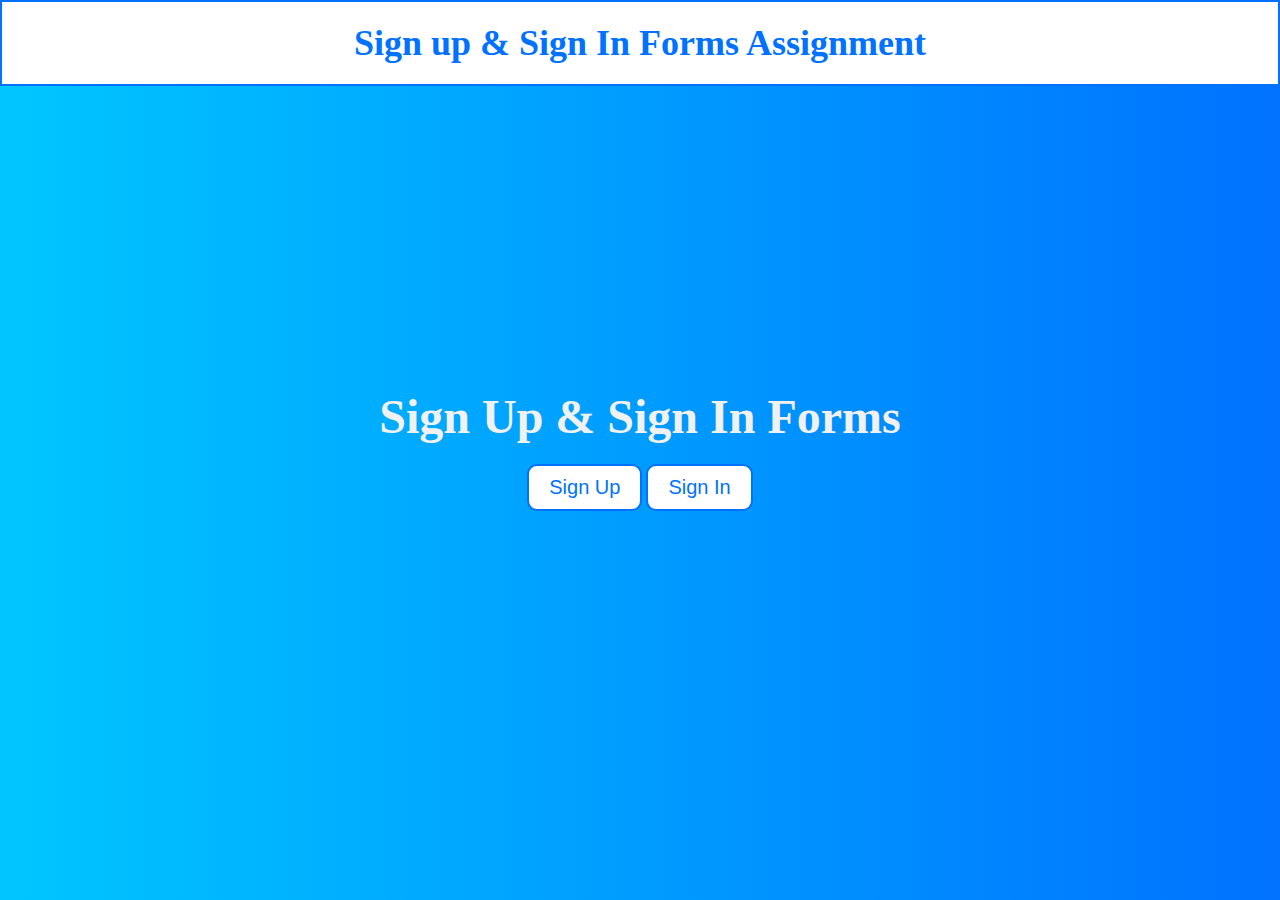
<file: index.html>
<!DOCTYPE html>
<html lang="en">
<head>
    <meta charset="UTF-8">
    <meta name="viewport" content="width=device-width, initial-scale=1.0">
    <title>Document</title>
    <link rel="stylesheet" href="style.css">
</head>
<body>
    <div class="indexMain">
        <div class="indexNavbar">
            <p>Sign up & Sign In Forms Assignment</p>
        </div>
        <div>
            <h1 class="indexHeading">Sign Up & Sign In Forms</h1>
        </div>
        <div>
            <div class="buttons">
                <button class="indexbtn" onclick="signUpPage()">Sign Up</button>
                <button class="indexbtn" onclick="logInPage()">Sign In</button>
            </div>
        </div>
    </div>

    <script src="app.js"></script>
</body>
</html>
</file>
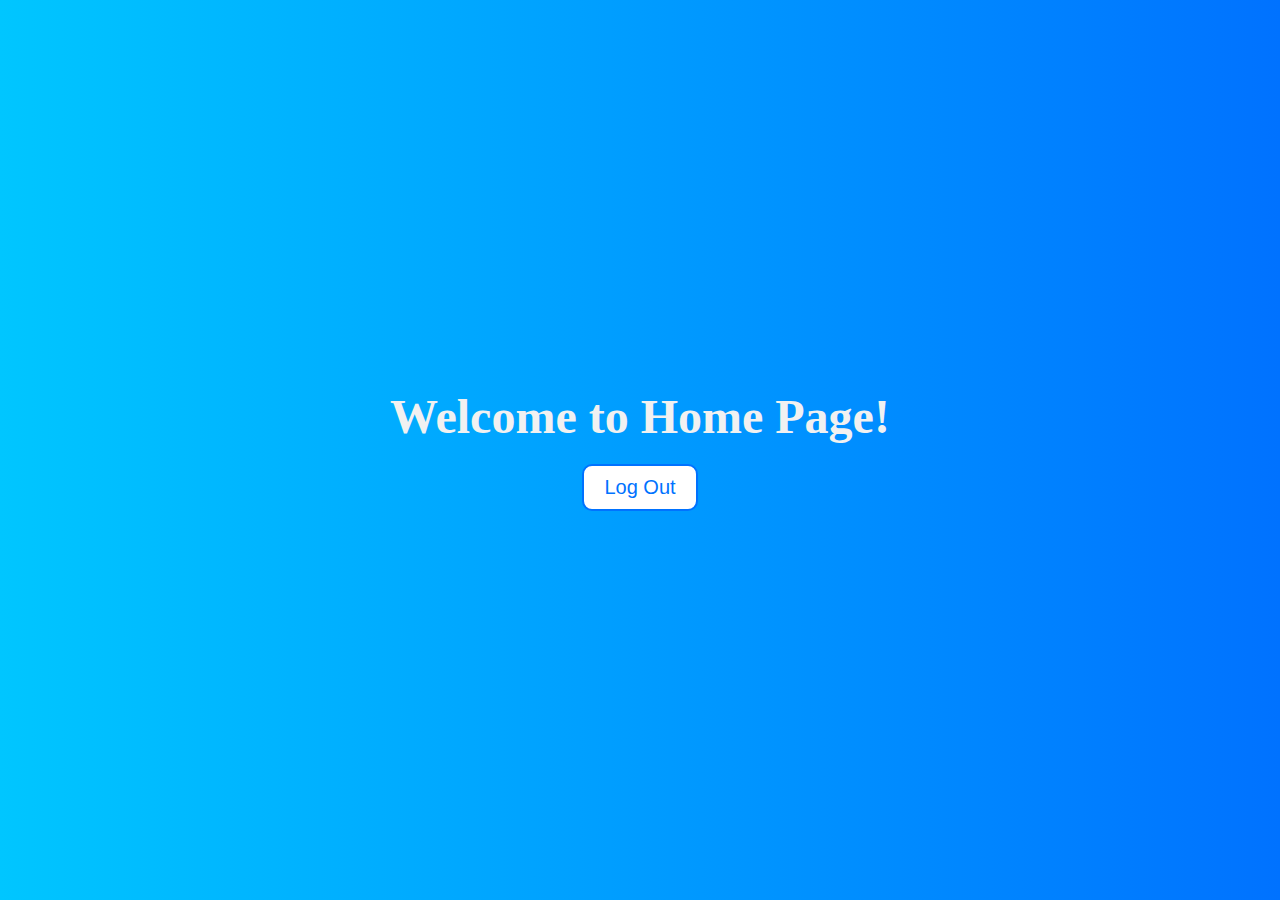
<file: home.html>
<!DOCTYPE html>
<html lang="en">
  <head>
    <meta charset="UTF-8" />
    <meta name="viewport" content="width=device-width, initial-scale=1.0" />
    <title>Document</title>
    <link rel="stylesheet" href="style.css">
  </head>
  <body>
    <div class="indexMain">
      <h1 id="homeHeading" class="indexHeading"></h1>
      <button class="indexbtn" onclick="homeClose()">Log Out</button>
    </div>

    <script src="app.js"></script>
  </body>
</html>
</file>
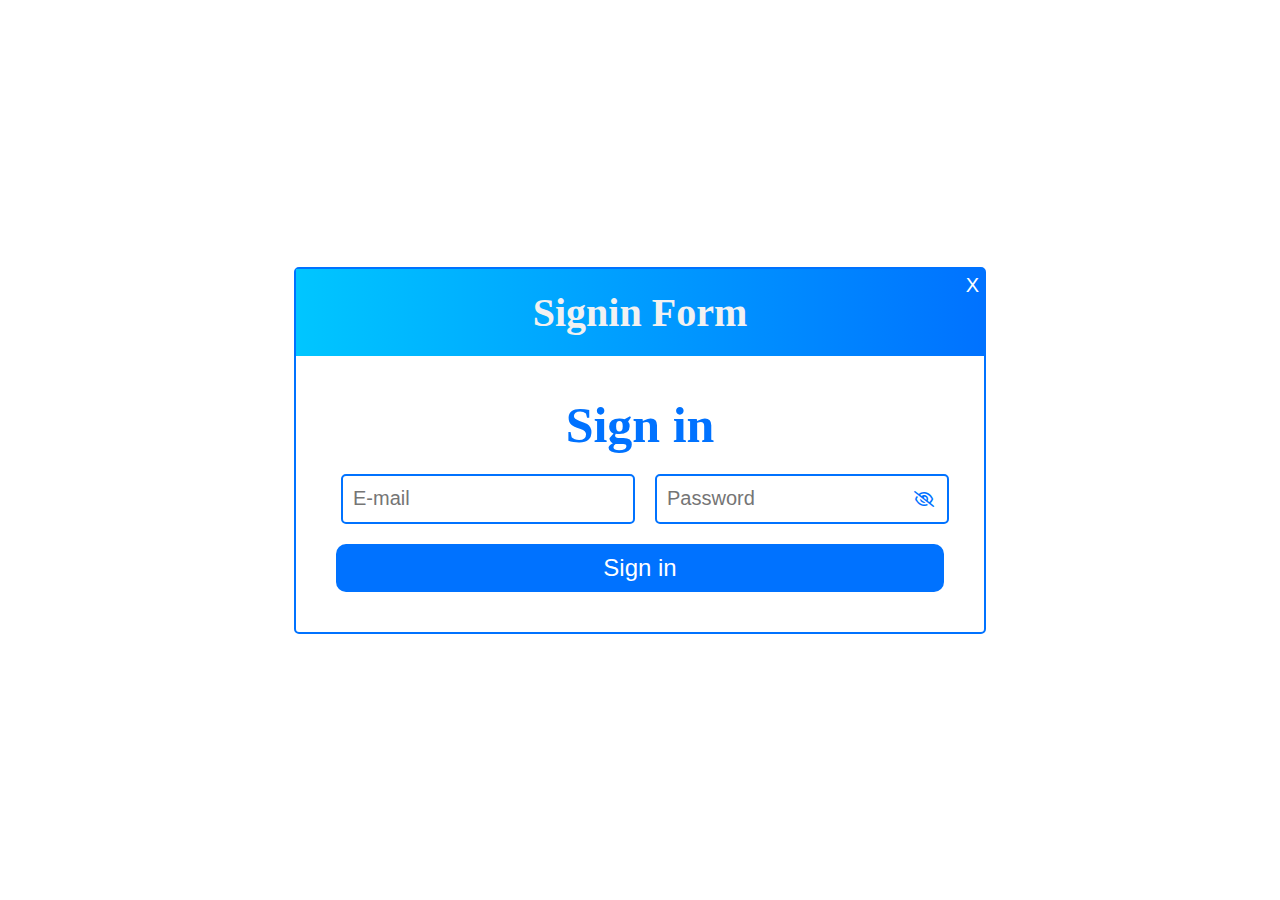
<file: signin.html>
<!DOCTYPE html>
<html lang="en">
<head>
    <meta charset="UTF-8">
    <meta name="viewport" content="width=device-width, initial-scale=1.0">
    <title>Document</title>
    <link rel="stylesheet" href="https://cdnjs.cloudflare.com/ajax/libs/font-awesome/6.4.2/css/all.min.css">
    <link rel="stylesheet" href="style.css">
</head>
<body>
    <div class="main">
        <div class="container" id="container">
          <div class="rightSide">
            <div class="close">
                <button class="btnClose" onclick="btnClose()">X</button>
            </div>
              <h1>Signin Form</h1>
          </div>
          <div class="form" id="form">
            <h1>Sign in</h1>
            <div class="inputs">
  
              <div class="input">
                <input type="email" placeholder="E-mail" id="email" />
              </div>
  
              <div class="input">
                <input type="password" placeholder="Password" id="password" />
              <i class="fa-regular fa-eye-slash" id="tooglePassword" onclick="togglePassword()"></i>

              </div>
            </div>
  
  
            <div class="btn">
              <button class="button2" onclick="signIn()">Sign in</button>
            </div>
          </div>
        </div>
      </div>
    <script src="app.js"></script>
</body>
</html>
</file>
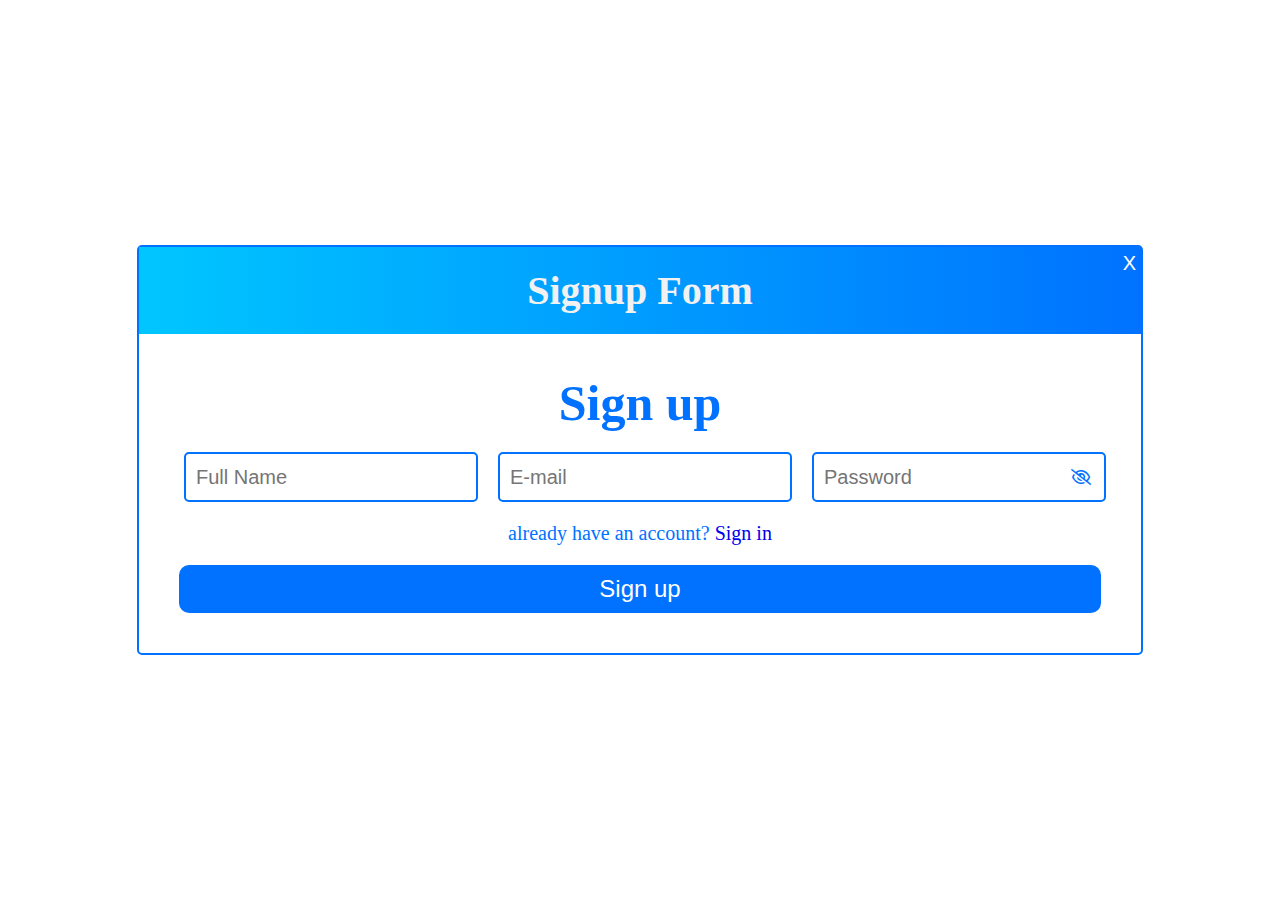
<file: signup.html>
<!DOCTYPE html>
<html lang="en">
  <head>
    <meta charset="UTF-8" />
    <meta name="viewport" content="width=device-width, initial-scale=1.0" />
    <title>Document</title>
    <link rel="stylesheet" href="https://cdnjs.cloudflare.com/ajax/libs/font-awesome/6.4.2/css/all.min.css">
    <link rel="stylesheet" href="style.css" />
  </head>
  <body>
    <div class="main">
      <div class="container" id="container">
        <div class="rightSide">
          <div class="close">
            <button class="btnClose" onclick="btnClose()">X</button>
        </div>
            <h1>Signup Form</h1>
        </div>
        <div class="form" id="form">
          <h1>Sign up</h1>
          <div class="inputs">
            <div class="input">
              <input type="text" placeholder="Full Name" id="name" />
            </div>

            <div class="input">
              <input type="email" placeholder="E-mail" id="email" />
            </div>

            <div class="input">
              <input type="password" placeholder="Password" id="password" />
              <i class="fa-regular fa-eye-slash" id="tooglePassword" onclick="togglePassword()"></i>
            </div>
          </div>

          <p>already have an account? <a href="./signin.html">Sign in</a></p>

          <div class="btn">
            <button class="button2" onclick="signUp()">Sign up</button>
          </div>
        </div>
      </div>
    </div>

    <script src="app.js"></script>
  </body>
</html>
</file>
<file: style.css>
* {
  margin: 0;
  padding: 0;
  box-sizing: border-box;
}

.main {
  display: flex;
  width: 100%;
  height: 100vh;
  justify-content: center;
  align-items: center;
}

.container {
  border: 2px solid #0072ff;
  border-radius: 5px;
  margin-inline: 10px;
  display: flex;
  flex-direction: column;
}

.rightSide {
  background: linear-gradient(to right, #00c6ff, #0072ff);
  padding: 20px;
  display: flex;
  justify-content: center;
  align-items: center;
  color: #f1f1f1;
  position: relative;
}

.rightSide h1 {
  font-size: 40px;
  text-align: center;
}

.form {
  padding: 40px;
  color: #0072ff;
}

.form h1 {
  margin-bottom: 20px;
  font-size: 50px;
  text-align: center;
}

.form p {
  text-align: center;
  font-size: 20px;
  margin-top: 20px;
}

a {
  text-decoration: none;
}


.inputs {
  display: flex;
  gap: 20px;
  justify-content: center;
  align-items: center;
  flex-wrap: wrap;
}

.input{
  position: relative;
}

input {
  padding: 10px;
  width: 100%;
  height: 50px;
  font-size: 20px;
  border-radius: 5px;
  border: 2px solid #0072ff;
  margin-left: 5px;
  outline: none;
}

.btn {
  margin-top: 20px;
  display: flex;
  align-items: center;
  justify-content: center;
}

.button2 {
  padding: 10px;
  cursor: pointer;
  width: 100%;
  color: white;
  background-color: #0072ff;
  border: none;
  border-radius: 10px;
  font-size: 24px;
}

.button2:hover {
  background: #0073ffa9;
  color: #0072ff;
}

.indexMain {
  width: 100%;
  height: 100vh;
  display: flex;
  justify-content: center;
  align-items: center;
  flex-direction: column;
  gap: 20px;
  background: linear-gradient(to right, #00c6ff, #0072ff);
}

.indexbtn {
  border: 2px solid #0072ff;
  background: #ffffff;
  padding-inline: 20px;
  padding-block: 10px;
  font-size: 20px;
  border-radius: 10px;
  color: #0072ff;
  cursor: pointer;
}

.indexbtn:hover {
  background: #0072ff;
  color: #f1f1f1;
}

.indexHeading {
  color: #f1f1f1;
  font-size: 48px;
  text-align: center;
}

.indexNavbar {
  background: #ffffff;
  width: 100%;
  padding: 20px;
  position: fixed;
  border: 2px solid #0072ff;
  top: 0;
}

.indexNavbar p {
  color: #0072ff;
  font-size: 36px;
  font-weight: 600;
  text-align: center;
}

.close {
  position: absolute;
  top: 0;
  right: 0;
}

.btnClose{
    padding: 5px;
    border: none;
    cursor: pointer;
    background: none;
    color: white;
    font-size: 20px;
}


#tooglePassword{
  position: absolute;
  right: 10px;
  top: 50%;
  transform: translateY(-50%);
  cursor: pointer;
}
</file>
